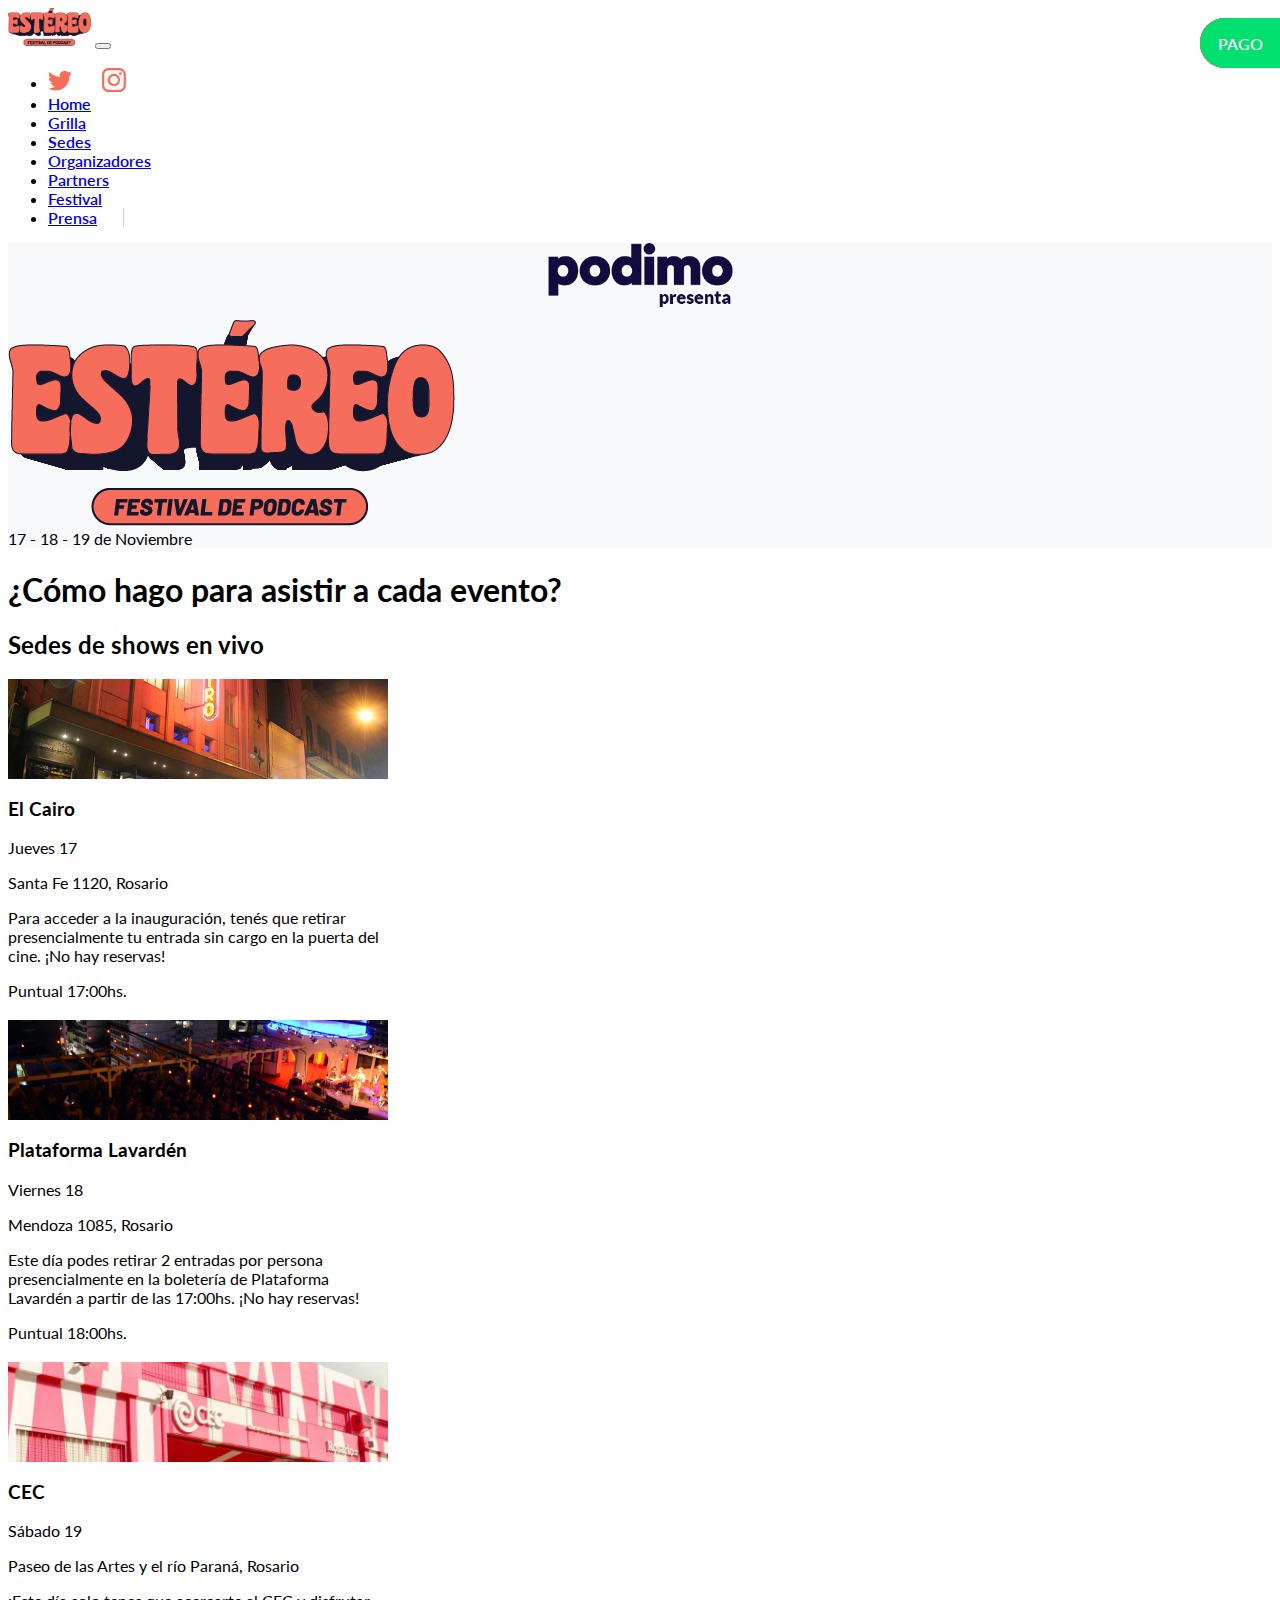
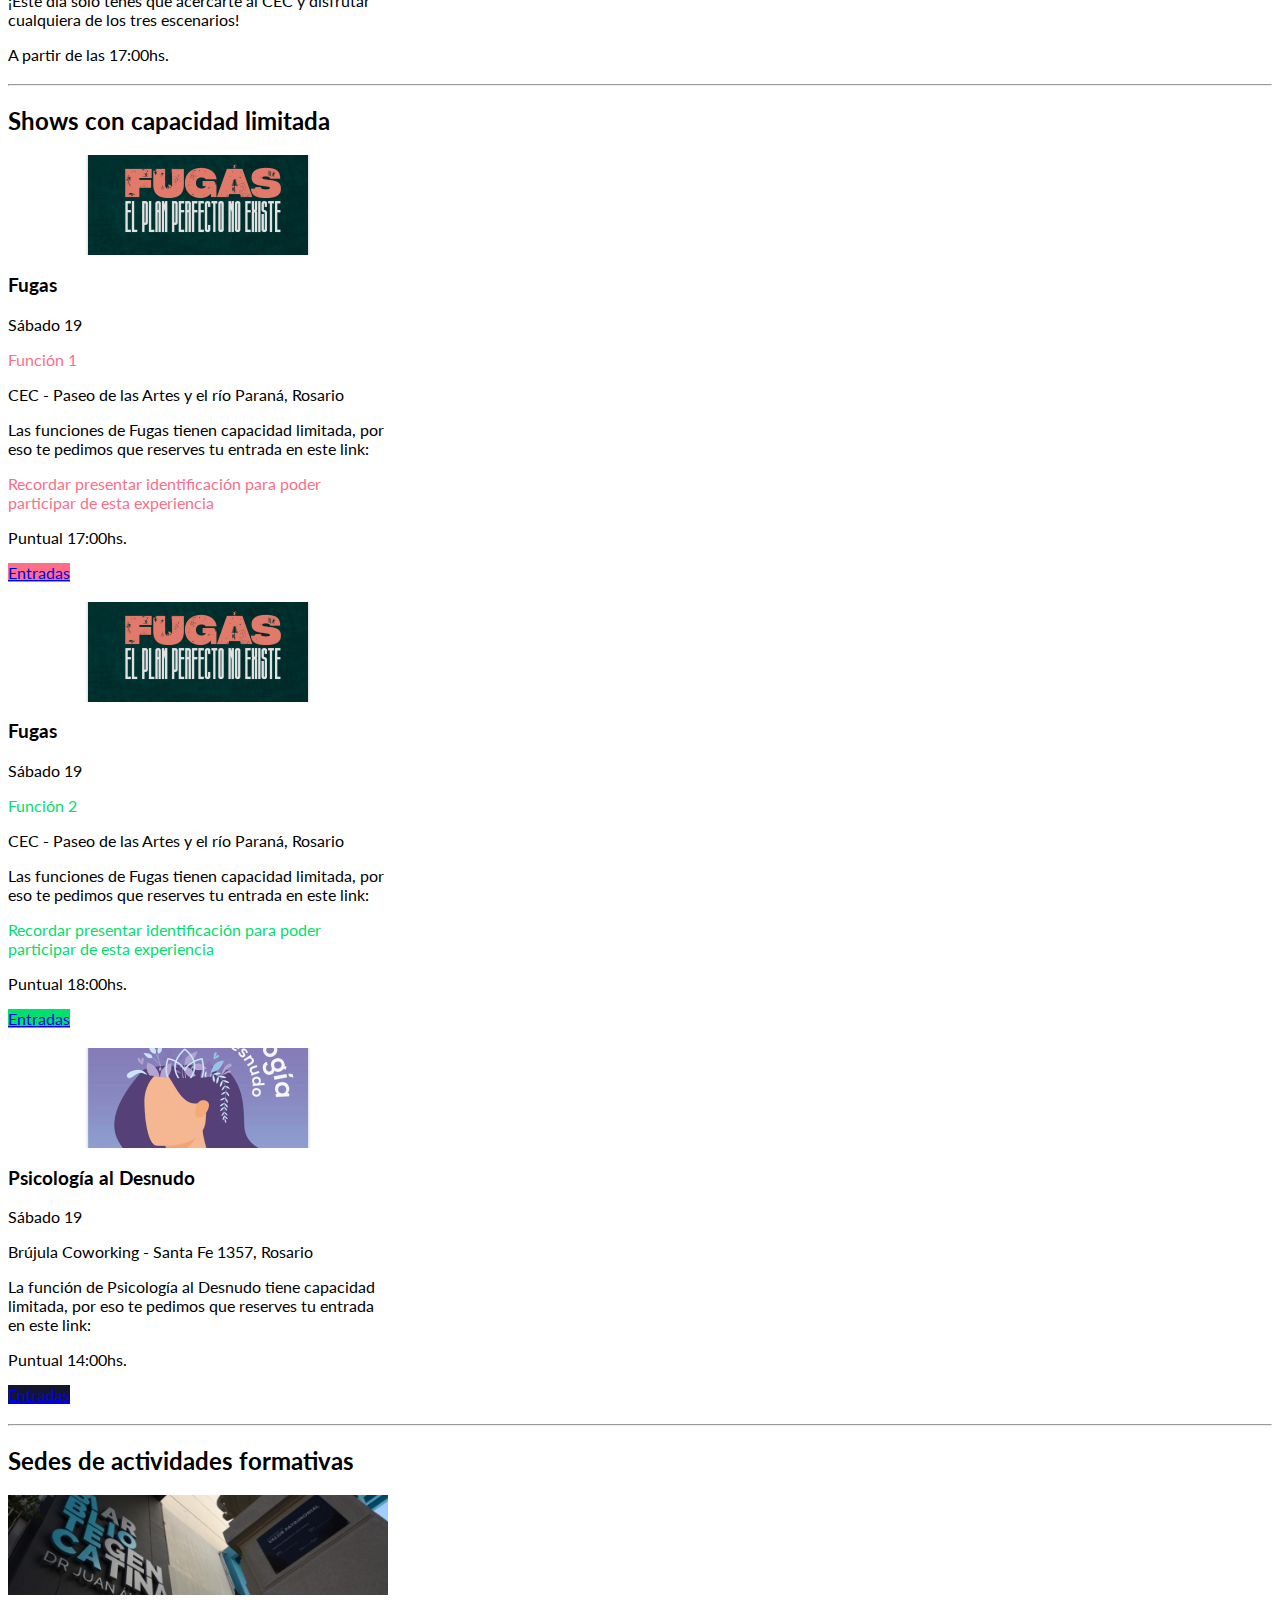
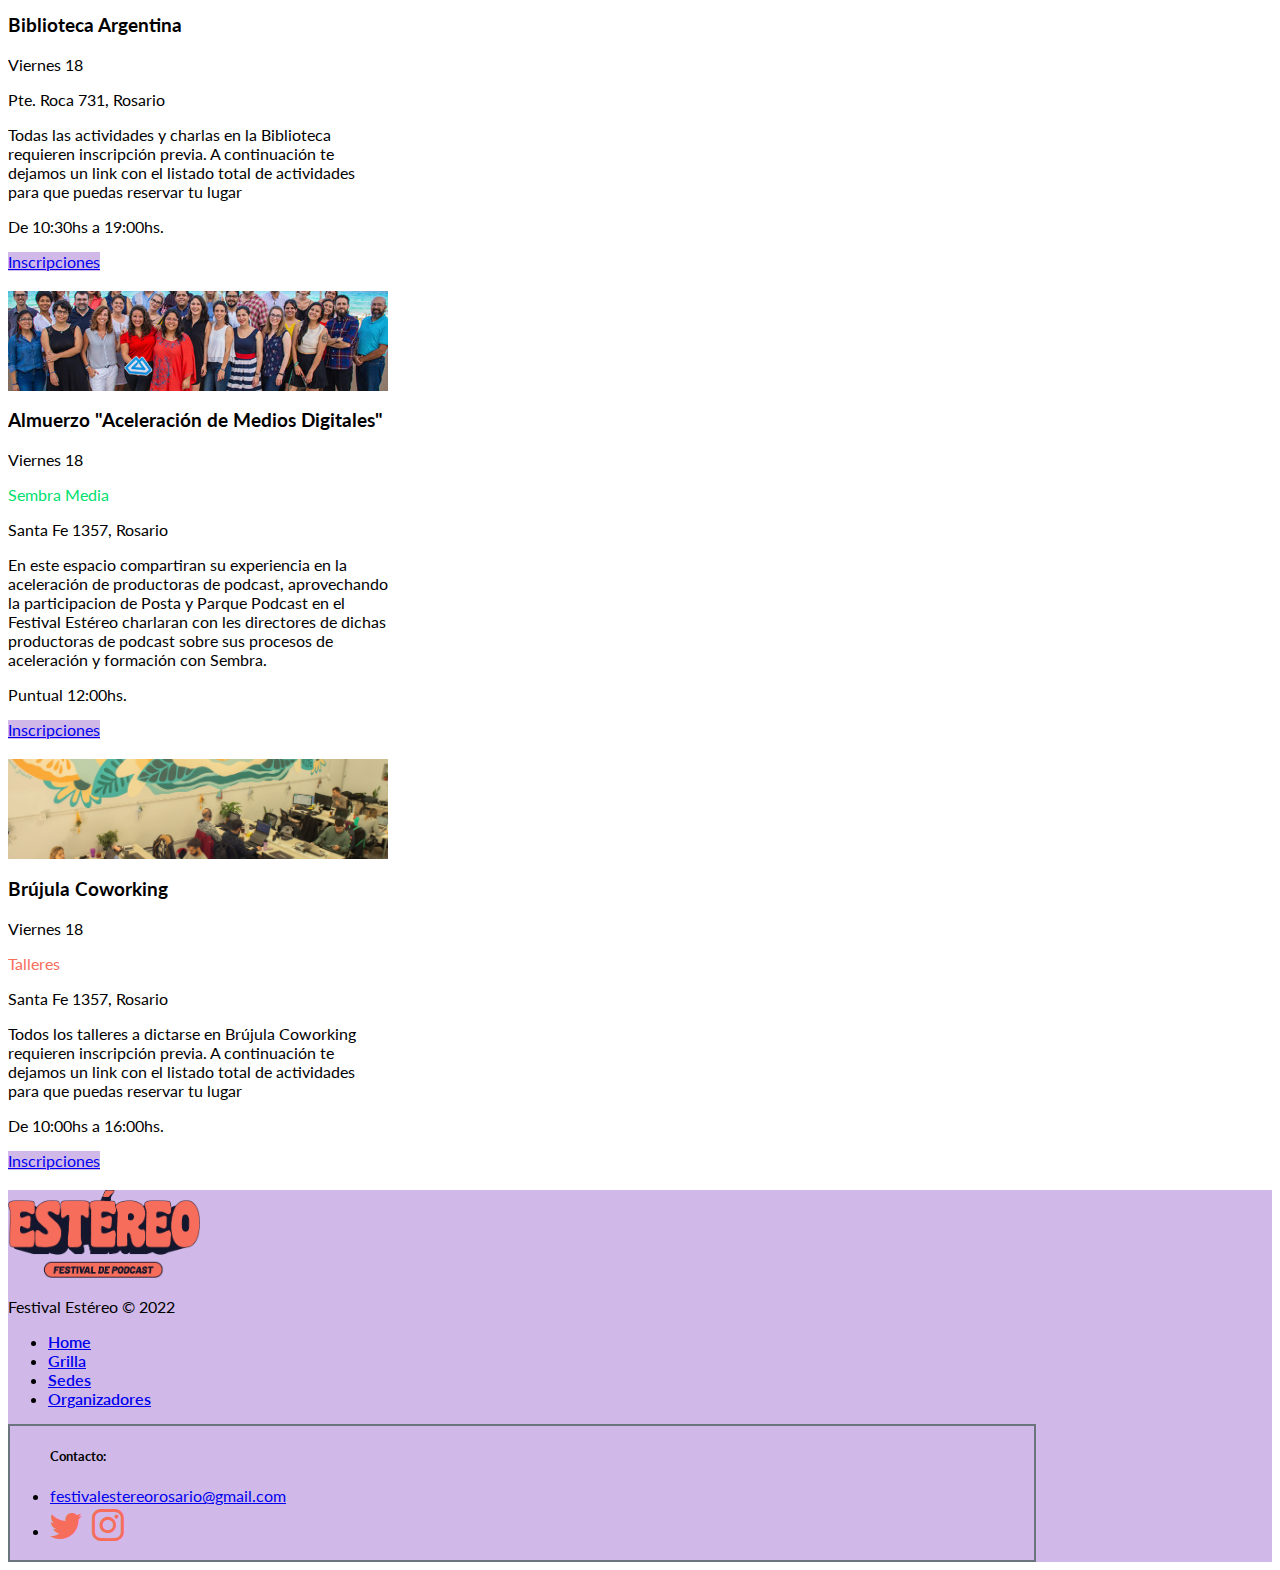
<file: faqs.html>
<!DOCTYPE html>
<html lang="en">

<head>
  <meta charset="UTF-8">
  <meta http-equiv="X-UA-Compatible" content="IE=edge">
  <meta name="viewport" content="width=device-width, initial-scale=1.0">
  <link href="https://cdn.jsdelivr.net/npm/bootstrap@5.2.1/dist/css/bootstrap.min.css" rel="stylesheet"
    integrity="sha384-iYQeCzEYFbKjA/T2uDLTpkwGzCiq6soy8tYaI1GyVh/UjpbCx/TYkiZhlZB6+fzT" crossorigin="anonymous">
  <link rel="stylesheet" href="https://cdn.jsdelivr.net/npm/bootstrap-icons@1.9.1/font/bootstrap-icons.css">
  <link rel="stylesheet" href="https://fonts.googleapis.com/css2?family=Lato">
  <link rel="stylesheet" type="text/css" href="./css/slick.css" />
  <link rel="stylesheet" type="text/css" href="./css/slick-theme.css" />
  <link rel="stylesheet" href="./css/style.css">
  <link rel="stylesheet" href="./css/faqs.css">
  <script src="./js/app.js"></script>
  <title>Festival Estéreo</title>
  <link rel="apple-touch-icon-precomposed" sizes="57x57" href="./apple-touch-icon-57x57.png" />
  <link rel="apple-touch-icon-precomposed" sizes="114x114" href="./apple-touch-icon-114x114.png" />
  <link rel="apple-touch-icon-precomposed" sizes="72x72" href="./apple-touch-icon-72x72.png" />
  <link rel="apple-touch-icon-precomposed" sizes="144x144" href="./apple-touch-icon-144x144.png" />
  <link rel="apple-touch-icon-precomposed" sizes="60x60" href="./apple-touch-icon-60x60.png" />
  <link rel="apple-touch-icon-precomposed" sizes="120x120" href="./apple-touch-icon-120x120.png" />
  <link rel="apple-touch-icon-precomposed" sizes="76x76" href="./apple-touch-icon-76x76.png" />
  <link rel="apple-touch-icon-precomposed" sizes="152x152" href="./apple-touch-icon-152x152.png" />
  <link rel="icon" type="image/png" href="./favicon-196x196.png" sizes="196x196" />
  <link rel="icon" type="image/png" href="./favicon-96x96.png" sizes="96x96" />
  <link rel="icon" type="image/png" href="./favicon-32x32.png" sizes="32x32" />
  <link rel="icon" type="image/png" href="./favicon-16x16.png" sizes="16x16" />
  <link rel="icon" type="image/png" href="./favicon-128.png" sizes="128x128" />
</head>

<body>
  <nav class="navbar navbar-expand-lg bg-light px-lg-3">
    <div class="container-fluid">
      <a class="navbar-brand h1 m-2" href="./index.html"><img src="./assets/logo-estereo.png"
          alt="festival-estereo" /></a>
      <button class="navbar-toggler" type="button" data-bs-toggle="collapse" data-bs-target="#navbarHome"
        aria-controls="navbarHome" aria-expanded="false" aria-label="Navegacion">
        <span class="navbar-toggler-icon"></span>
      </button>
      <div class="collapse navbar-collapse flex-grow-0" id="navbarHome">
        <ul class="navbar-nav mb-2 mb-lg-0 ps-sm-2">
          <li class="nav-item align-items-center d-flex order-1">
            <a href="https://twitter.com/EstereoFestival" target="_blank" rel="noopener noreferrer"><i
                class="bi-twitter"></i></a>
            <a href="https://www.instagram.com/estereofestival" target="_blank" rel="noopener noreferrer"><i
                class="bi-instagram"></i></a>
          </li>
          <li class="nav-item">
            <a href="https://festivalestereo.com.ar/" class="nav-link">Home</a>
          </li>
          <li class="nav-item">
            <a href="https://festivalestereo.com.ar/#grilla" class="nav-link">Grilla</a>
          </li>
          <li class="nav-item">
            <a href="https://festivalestereo.com.ar/#sedes" class="nav-link">Sedes</a>
          </li>
          <li class="nav-item">
            <a href="https://festivalestereo.com.ar/#organizadores" class="nav-link">Organizadores</a>
          </li>
          <li class="nav-item">
            <a href="https://festivalestereo.com.ar/#partners" class="nav-link">Partners</a>
          </li>
          <li class="nav-item">
            <a href="https://festivalestereo.com.ar/#festival" class="nav-link">Festival</a>
          </li>
          <li class="nav-item">
            <a href="https://festivalestereo.com.ar/prensa.html" class="nav-link">Prensa</a>
          </li>
        </ul>
      </div>
    </div>
  </nav>
  <main>
    <section id="main-img" class="container-fluid pb-0 text-center">
      <div class="trazos row align-items-center pt-md-5 px">
        <div class="col pb-md-3 d-flex flex-column justify-content-around align-items-center">
          <img class="img-fluid" id="main-section-podimo" src="./assets/podimo-presenta.png" alt="logo-podimo">
          <img class="img-fluid mb-4" id="main-section-logo" src="./assets/logo-estereo.png" alt="logo-stereo">
          <div class="my-3 d-md-block d-none">
            <div class="h2 fw-bold secondary text-align-center"> 17 - 18 - 19 de Noviembre</div>
          </div>
        </div>
    </section>
    <section id="faqs" class="d-flex flex-column align-items-center">
      <h1 class="mt-3">¿Cómo hago para asistir a cada evento?</h1>
      <h2 class="mt-3" class="align-self-end">Sedes de shows en vivo</h2>
      <div class="container d-flex flex-wrap justify-content-around">
        <div class="card p-3">
          <div class="gratis bg-color1">GRATIS</div>
          <div id="cine-card" class="faqs-card"></div>
          <div class="card-body">
            <h3 class="card-title">El Cairo</h3>
            <p class="card-text h4">Jueves 17</p>
            <p class="card-text">Santa Fe 1120, Rosario</p>
            <p class="card-text lead">Para acceder a la inauguración, tenés que retirar <span
                class="fw-bold">presencialmente</span> tu entrada sin cargo en la puerta del cine. ¡No hay reservas!</p>
            <p class="card-text fw-bold">Puntual 17:00hs.</p>
          </div>
        </div>
        <div class="card p-3">
          <div class="gratis bg-color1">GRATIS</div>
          <div id="lavarden-card" class="faqs-card"></div>
          <div class="card-body">
            <h3 class="card-title">Plataforma Lavardén</h3>
            <p class="card-text h4">Viernes 18</p>
            <p class="card-text">Mendoza 1085, Rosario</p>
            <p class="card-text lead">Este día podes retirar 2 entradas por persona <span
                class="fw-bold">presencialmente</span> en la boletería de Plataforma Lavardén a partir de las 17:00hs.
              ¡No hay reservas! </p>
            <p class="card-text fw-bold">Puntual 18:00hs.</p>
          </div>
        </div>
        <div class="card p-3">
          <div class="gratis bg-color1">GRATIS</div>
          <div id="cec-card" class="faqs-card"></div>
          <div class="card-body">
            <h3 class="card-title">CEC</h3>
            <p class="card-text h4">Sábado 19</p>
            <p class="card-text">Paseo de las Artes y el río Paraná, Rosario</p>
            <p class="card-text lead">¡Este día solo tenes que acercarte al CEC y disfrutar cualquiera de los tres
              escenarios!</p>
            <p class="card-text fw-bold">A partir de las 17:00hs.</p>
          </div>
        </div>
      </div>
      <div class="container">
        <hr>
      </div>
      <h2 class="mt-3" class="align-self-end">Shows con capacidad limitada</h2>
      <div class="container d-flex flex-wrap justify-content-around">
        <div class="card p-3">
          <div class="gratis bg-color1">GRATIS</div>
          <div id="fugas-card" class="faqs-card"></div>
          <div class="card-body">
            <h3 class="card-title">Fugas</h3>
            <p class="card-text h4">Sábado 19</p>
            <p class="card-text h5 color4">Función 1</p>
            <p class="card-text">CEC - Paseo de las Artes y el río Paraná, Rosario</p>
            <p class="card-text lead">Las funciones de Fugas tienen capacidad limitada, por eso te pedimos que reserves
              tu entrada en este link:</p>
            <p class="card-text fw-bold color4">Recordar presentar identificación para poder participar de esta
              experiencia</p>
            <p class="card-text fw-bold">Puntual 17:00hs.</p>
          </div>
          <a href="https://www.eventbrite.com.ar/e/estereo-festival-de-podcast-1era-edicion-registration-452088006397?aff=ebdssbdestsearch&keep_tld=1"
            class="btn btn-lg bg-color4 text-light" role="button" target="_blank" rel="noopener noreferrer">Entradas</a>
        </div>
        <div class="card p-3">
          <div class="gratis bg-color1">GRATIS</div>
          <div id="fugas-card" class="faqs-card"></div>
          <div class="card-body">
            <h3 class="card-title">Fugas</h3>
            <p class="card-text h4">Sábado 19</p>
            <p class="card-text h5 color2">Función 2</p>
            <p class="card-text">CEC - Paseo de las Artes y el río Paraná, Rosario</p>
            <p class="card-text lead">Las funciones de Fugas tienen capacidad limitada, por eso te pedimos que reserves
              tu entrada en este link:</p>
            <p class="card-text fw-bold color2">Recordar presentar identificación para poder participar de esta
              experiencia</p>
            <p class="card-text fw-bold">Puntual 18:00hs.</p>
          </div>
          <a href="https://www.eventbrite.com.ar/e/estereo-festival-de-podcast-1era-edicion-registration-452088006397?aff=ebdssbdestsearch&keep_tld=1"
            class="btn btn-lg bg-color2 text-light" role="button" target="_blank" rel="noopener noreferrer">Entradas</a>
        </div>
        <div class="card p-3">
          <div class="gratis bg-color1">GRATIS</div>
          <div id="psico-card" class="faqs-card"></div>
          <div class="card-body">
            <h3 class="card-title">Psicología al Desnudo</h3>
            <p class="card-text h4">Sábado 19</p>
            <p class="card-text">Brújula Coworking - Santa Fe 1357, Rosario</p>
            <p class="card-text lead">La función de Psicología al Desnudo tiene capacidad limitada, por eso te pedimos
              que reserves tu entrada en este link:</p>
            <p class="card-text fw-bold">Puntual 14:00hs.</p>
          </div>
          <a href="https://www.eventbrite.com.ar/e/estereo-festival-de-podcast-1era-edicion-registration-452088006397?aff=ebdssbdestsearch&keep_tld=1"
            class="btn btn-lg bg-color3 text-light" role="button" target="_blank" rel="noopener noreferrer">Entradas</a>
        </div>
      </div>
      <div class="container">
        <hr>
      </div>
      <h2 class="mt-3" class="align-self-end">Sedes de actividades formativas</h2>
      <div class="container d-flex flex-wrap justify-content-around">
        <div class="card p-3">
          <div class="gratis bg-color1">GRATIS</div>
          <div id="biblio-card" class="faqs-card"></div>
          <div class="card-body">
            <h3 class="card-title">Biblioteca Argentina</h3>
            <p class="card-text h4">Viernes 18</p>
            <p class="card-text">Pte. Roca 731, Rosario</p>
            <p class="card-text lead">Todas las actividades y charlas en la Biblioteca requieren inscripción previa. A
              continuación te dejamos un link con el listado total de actividades para que puedas reservar tu lugar </p>
            <p class="card-text fw-bold">De 10:30hs a 19:00hs.</p>
          </div>
          <a href="https://www.eventbrite.com.ar/e/estereo-festival-de-podcast-1era-edicion-registration-452088006397?aff=ebdssbdestsearch&keep_tld=1"
            class="btn btn-lg bg-color5 text-light" role="button" target="_blank"
            rel="noopener noreferrer">Inscripciones</a>
        </div>
        <div class="card p-3">
          <div class="gratis bg-color1">GRATIS</div>
          <div id="sembra-card" class="faqs-card"></div>
          <div class="card-body">
            <h3 class="card-title">Almuerzo "Aceleración de Medios Digitales"</h3>
            <p class="card-text h4">Viernes 18</p>
            <p class="card-text h5 color2">Sembra Media</p>
            <p class="card-text">Santa Fe 1357, Rosario</p>
            <p class="card-text lead"> En este espacio compartiran su experiencia en la aceleración de productoras de
              podcast, aprovechando la participacion de Posta y Parque Podcast en el Festival Estéreo charlaran con les
              directores de dichas productoras de podcast sobre sus procesos de aceleración y formación con Sembra.</p>
            <p class="card-text fw-bold">Puntual 12:00hs.</p>
          </div>
          <a href="https://www.eventbrite.com.ar/e/estereo-festival-de-podcast-1era-edicion-registration-452088006397?aff=ebdssbdestsearch&keep_tld=1"
            class="btn btn-lg bg-color5 text-light" role="button" target="_blank"
            rel="noopener noreferrer">Inscripciones</a>
        </div>
        <div class="card p-3">
          <div class="gratis bg-color2">PAGO</div>
          <div id="bruju-card" class="faqs-card"></div>
          <div class="card-body">
            <h3 class="card-title">Brújula Coworking</h3>
            <p class="card-text h4">Viernes 18</p>
            <p class="card-text h5 color1">Talleres</p>
            <p class="card-text">Santa Fe 1357, Rosario</p>
            <p class="card-text lead">Todos los talleres a dictarse en Brújula Coworking requieren inscripción previa. A
              continuación te dejamos un link con el listado total de actividades para que puedas reservar tu lugar </p>
            <p class="card-text fw-bold">De 10:00hs a 16:00hs.</p>
          </div>
          <a href="https://www.eventbrite.com.ar/e/estereo-festival-de-podcast-1era-edicion-registration-452088006397?aff=ebdssbdestsearch&keep_tld=1"
            class="btn btn-lg bg-color5 text-light" role="button" target="_blank"
            rel="noopener noreferrer">Inscripciones</a>
        </div>
      </div>
    </section>
  </main>
  <footer class="row row-cols-1 row-cols-md-6 justify-content-center py-5 mt-5 border-top">
    <div class="col">
      <a href="https://festivalestereo.com.ar/"
        class="d-flex justify-content-center align-items-center mb-3 link-dark text-decoration-none">
        <img src="./assets/logo-estereo.png" alt="festival estereo">
      </a>
      <p class="text-muted text-center mb-0">Festival Estéreo &copy; 2022</p>
    </div>
    <div class="col mt-3 text-center">
      <ul class="nav flex-column">
        <li class="nav-item mb-2"><a href="https://festivalestereo.com.ar/" class="nav-link p-0 text-muted">Home</a>
        </li>
        <li class="nav-item mb-2"><a href="https://festivalestereo.com.ar/#grilla"
            class="nav-link p-0 text-muted">Grilla</a></li>
        <li class="nav-item mb-2"><a href="https://festivalestereo.com.ar/#sedes"
            class="nav-link p-0 text-muted">Sedes</a></li>
        <li class="nav-item mb-2"><a href="https://festivalestereo.com.ar/#organizadores"
            class="nav-link p-0 text-muted">Organizadores</a></li>
      </ul>
    </div>
    <div class="col mt-3 text-center rounded px-3">
      <ul class="nav flex-column">
        <h5 class="text-center fw-bold text-muted mt-3">Contacto:</h5>
        <li class="nav-item mb-2"><a href="mailto:festivalestereorosario@gmail.com"
            class="h6 text-muted">festivalestereorosario@gmail.com</a></li>
        <li class="nav-item mb-2">
          <a href="https://twitter.com/EstereoFestival" target="_blank" rel="noopener noreferrer"><i
              class="bi-twitter"></i></a>
          <a href="https://www.instagram.com/estereofestival" target="_blank" rel="noopener noreferrer"><i
              class="bi-instagram"></i></a>
        </li>
      </ul>
    </div>
  </footer>
  <script src="https://cdn.jsdelivr.net/npm/bootstrap@5.0.2/dist/js/bootstrap.bundle.min.js"
    integrity="sha384-MrcW6ZMFYlzcLA8Nl+NtUVF0sA7MsXsP1UyJoMp4YLEuNSfAP+JcXn/tWtIaxVXM"
    crossorigin="anonymous"></script>
  <script src="https://ajax.googleapis.com/ajax/libs/jquery/3.6.0/jquery.min.js"></script>
  <script type="text/javascript" src="./js/slick.js"></script>
  <script type="text/javascript" src="./js/slick.min.js"></script>
</body>

</html>
</file>
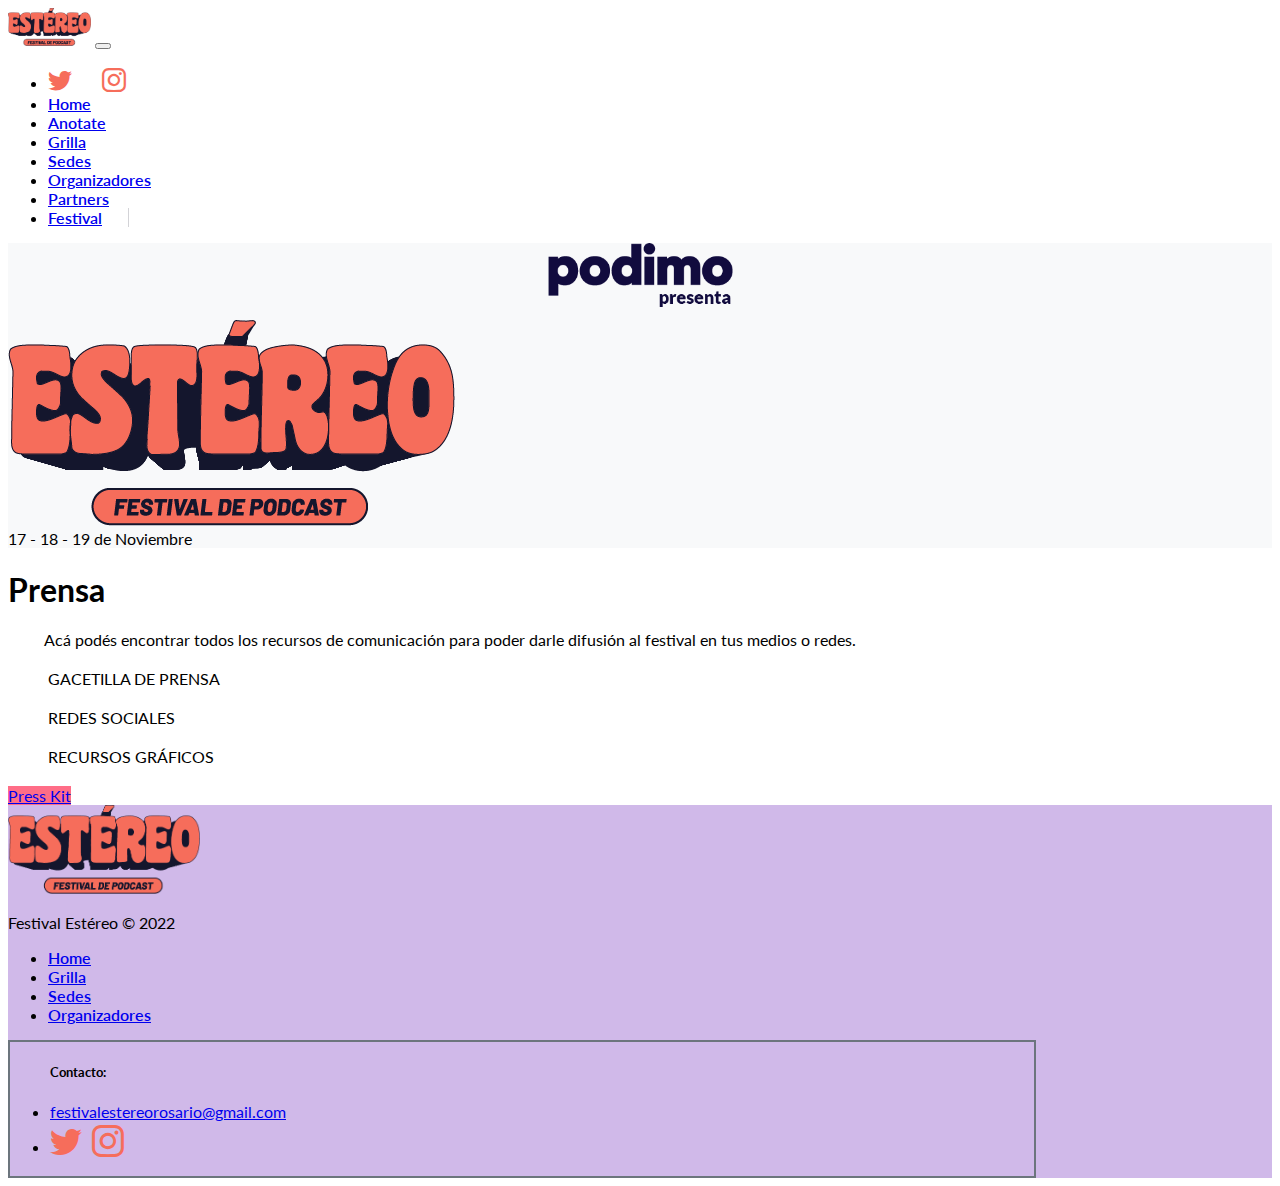
<file: prensa.html>
<!DOCTYPE html>
<html lang="en">

<head>
  <meta charset="UTF-8">
  <meta http-equiv="X-UA-Compatible" content="IE=edge">
  <meta name="viewport" content="width=device-width, initial-scale=1.0">
  <link href="https://cdn.jsdelivr.net/npm/bootstrap@5.2.1/dist/css/bootstrap.min.css" rel="stylesheet"
    integrity="sha384-iYQeCzEYFbKjA/T2uDLTpkwGzCiq6soy8tYaI1GyVh/UjpbCx/TYkiZhlZB6+fzT" crossorigin="anonymous">
  <link rel="stylesheet" href="https://cdn.jsdelivr.net/npm/bootstrap-icons@1.9.1/font/bootstrap-icons.css">
  <link rel="stylesheet" href="https://fonts.googleapis.com/css2?family=Lato">
  <link rel="stylesheet" type="text/css" href="./css/slick.css" />
  <link rel="stylesheet" type="text/css" href="./css/slick-theme.css" />
  <link rel="stylesheet" href="./css/style.css">
  <script src="./js/app.js"></script>
  <title>Festival Estéreo</title>
  <link rel="apple-touch-icon-precomposed" sizes="57x57" href="./apple-touch-icon-57x57.png" />
  <link rel="apple-touch-icon-precomposed" sizes="114x114" href="./apple-touch-icon-114x114.png" />
  <link rel="apple-touch-icon-precomposed" sizes="72x72" href="./apple-touch-icon-72x72.png" />
  <link rel="apple-touch-icon-precomposed" sizes="144x144" href="./apple-touch-icon-144x144.png" />
  <link rel="apple-touch-icon-precomposed" sizes="60x60" href="./apple-touch-icon-60x60.png" />
  <link rel="apple-touch-icon-precomposed" sizes="120x120" href="./apple-touch-icon-120x120.png" />
  <link rel="apple-touch-icon-precomposed" sizes="76x76" href="./apple-touch-icon-76x76.png" />
  <link rel="apple-touch-icon-precomposed" sizes="152x152" href="./apple-touch-icon-152x152.png" />
  <link rel="icon" type="image/png" href="./favicon-196x196.png" sizes="196x196" />
  <link rel="icon" type="image/png" href="./favicon-96x96.png" sizes="96x96" />
  <link rel="icon" type="image/png" href="./favicon-32x32.png" sizes="32x32" />
  <link rel="icon" type="image/png" href="./favicon-16x16.png" sizes="16x16" />
  <link rel="icon" type="image/png" href="./favicon-128.png" sizes="128x128" />
</head>

<body>
  <nav class="navbar navbar-expand-lg bg-light px-lg-3">
    <div class="container-fluid">
      <a class="navbar-brand h1 m-2" href="./index.html"><img src="./assets/logo-estereo.png"
          alt="festival-estereo" /></a>
      <button class="navbar-toggler" type="button" data-bs-toggle="collapse" data-bs-target="#navbarHome"
        aria-controls="navbarHome" aria-expanded="false" aria-label="Navegacion">
        <span class="navbar-toggler-icon"></span>
      </button>
      <div class="collapse navbar-collapse flex-grow-0" id="navbarHome">
        <ul class="navbar-nav mb-2 mb-lg-0 ps-sm-2">
          <li class="nav-item align-items-center d-flex order-1">
            <a href="https://twitter.com/EstereoFestival" target="_blank" rel="noopener noreferrer"><i
                class="bi-twitter"></i></a>
            <a href="https://www.instagram.com/estereofestival" target="_blank" rel="noopener noreferrer"><i
                class="bi-instagram"></i></a>
          </li>
          <li class="nav-item">
            <a href="https://festivalestereo.com.ar/" class="nav-link">Home</a>
          </li>
          <li class="nav-item">
            <a href="https://festivalestereo.com.ar/faqs.html" class="nav-link">Anotate</a>
          </li>
          <li class="nav-item">
            <a href="https://festivalestereo.com.ar/#grilla" class="nav-link">Grilla</a>
          </li>
          <li class="nav-item">
            <a href="https://festivalestereo.com.ar/#sedes" class="nav-link">Sedes</a>
          </li>
          <li class="nav-item">
            <a href="https://festivalestereo.com.ar/#organizadores" class="nav-link">Organizadores</a>
          </li>
          <li class="nav-item">
            <a href="https://festivalestereo.com.ar/#partners" class="nav-link">Partners</a>
          </li>
          <li class="nav-item">
            <a href="https://festivalestereo.com.ar/#festival" class="nav-link">Festival</a>
          </li>
        </ul>
      </div>
    </div>
  </nav>
  <main>
    <section id="main-img" class="container-fluid pb-0 text-center">
      <div class="trazos row align-items-center pt-md-5 px">
        <div class="col pb-md-3 d-flex flex-column justify-content-around align-items-center">
          <img class="img-fluid" id="main-section-podimo" src="./assets/podimo-presenta.png" alt="logo-podimo">
          <img class="img-fluid mb-4" id="main-section-logo" src="./assets/logo-estereo.png" alt="logo-stereo">
          <div class="my-3 d-md-block d-none">
            <div class="h2 fw-bold secondary text-align-center"> 17 - 18 - 19 de Noviembre</div>
          </div>
        </div>
    </section>
    <section id="prensa">
      <div class="container">
        <div class="p-5 my-5 border rounded d-flex flex-column justify-content-around align-items-center">
          <h1>Prensa</h1>
          <p class="h3">Acá podés encontrar todos los recursos de comunicación para poder darle difusión al festival en
            tus medios o redes.</p>
          <ul class="h5 flex-column text-center">
            <li>GACETILLA DE PRENSA</li>
            <li>REDES SOCIALES</li>
            <li>RECURSOS GRÁFICOS</li>
          </ul>
          <div class="mt-2">
            <a href="https://drive.google.com/drive/u/2/folders/1pTKYWErs8bkc5l9zPapfZZygKlJ7JQDo"
              class="btn btn-lg bg-color4 text-light fw-bold" role="button" target="_blank"
              rel="noopener noreferrer">Press Kit</a>
          </div>
        </div>
      </div>
    </section>
  </main>
  <footer class="row row-cols-1 row-cols-md-6 justify-content-center py-5 mt-5 border-top">
    <div class="col">
      <a href="https://festivalestereo.com.ar/"
        class="d-flex justify-content-center align-items-center mb-3 link-dark text-decoration-none">
        <img src="./assets/logo-estereo.png" alt="festival estereo">
      </a>
      <p class="text-muted text-center mb-0">Festival Estéreo &copy; 2022</p>
    </div>
    <div class="col mt-3 text-center">
      <ul class="nav flex-column">
        <li class="nav-item mb-2"><a href="https://festivalestereo.com.ar/" class="nav-link p-0 text-muted">Home</a>
        </li>
        <li class="nav-item mb-2"><a href="https://festivalestereo.com.ar/#grilla"
            class="nav-link p-0 text-muted">Grilla</a></li>
        <li class="nav-item mb-2"><a href="https://festivalestereo.com.ar/#sedes"
            class="nav-link p-0 text-muted">Sedes</a></li>
        <li class="nav-item mb-2"><a href="https://festivalestereo.com.ar/#organizadores"
            class="nav-link p-0 text-muted">Organizadores</a></li>
      </ul>
    </div>
    <div class="col mt-3 text-center rounded px-3">
      <ul class="nav flex-column">
        <h5 class="text-center fw-bold text-muted mt-3">Contacto:</h5>
        <li class="nav-item mb-2"><a href="mailto:festivalestereorosario@gmail.com"
            class="h6 text-muted">festivalestereorosario@gmail.com</a></li>
        <li class="nav-item mb-2">
          <a href="https://twitter.com/EstereoFestival" target="_blank" rel="noopener noreferrer"><i
              class="bi-twitter"></i></a>
          <a href="https://www.instagram.com/estereofestival" target="_blank" rel="noopener noreferrer"><i
              class="bi-instagram"></i></a>
        </li>
      </ul>
    </div>
  </footer>
  <script src="https://cdn.jsdelivr.net/npm/bootstrap@5.0.2/dist/js/bootstrap.bundle.min.js"
    integrity="sha384-MrcW6ZMFYlzcLA8Nl+NtUVF0sA7MsXsP1UyJoMp4YLEuNSfAP+JcXn/tWtIaxVXM"
    crossorigin="anonymous"></script>
  <script src="https://ajax.googleapis.com/ajax/libs/jquery/3.6.0/jquery.min.js"></script>
  <script type="text/javascript" src="./js/slick.js"></script>
  <script type="text/javascript" src="./js/slick.min.js"></script>
</body>

</html>
</file>
<file: css/style.css>
body {
  font-family: 'Lato', Arial, Helvetica, sans-serif;
}

.navbar-brand img {
  max-height: 10vw;
}

.nav-link {
  font-weight: 600;
}

.inline {
  display: inline;
}

.nav-item i {
  font-size: 1.5rem;
  margin-right: 2vw;
  color: #F66D5B;
}

#grilla {
  position: relative;
}

.prev, .next {
  position: absolute;
  font-size: 1.2rem;
  bottom: 4%;
  width: 50px;
  height: 50px;
}

.prev {
  left: 5%;
}

.next {
  right: 5%;
}

.prev:hover, .next:hover {
  cursor: pointer;
  opacity: 50%;
}

footer .nav-item i {
  margin-right: 0.5vw;
  font-size: 2rem;
}

.nav-item i:hover {
  color: #F66D5B60;
}

main, footer {
  overflow: hidden;
}

#main-img {
  background-color: #F8F9FA;
}

#main-img .col {
  background-color: #F8F9FA;
}

#main-img img {
  max-width: 80%;
  max-height: 50vw;
}

img#main-section-logo {
  max-width: 40vw;
}

img#main-section-podimo {
  margin: auto;
  display: block;
  min-width: 80px;
  max-width: 13%;
  margin-bottom: 1vw;
}

#festival-img {
  height: 500px;
  background-image: url(../assets/cec-aereo.jpg);
  background-size: cover;
  background-repeat: no-repeat;
  background-position: center;
  border-radius: 15%;
}

#grilla .slick-list {
  position: relative;
  display: block;
  overflow: hidden;
  margin: 0;
  padding: 10px 20px;
}

#organizadores .card img {
  width: 135px;
}

#partners img {
  max-height: 74px;
  max-width: 200px;
  width: auto;
}

#partners a {
  width: fit-content;
}

#medias img {
  max-height: 50px;
  max-width: 150px;
}

#apoyan img {
  max-width: 30vw;
  max-height: 20vw;
  width: auto;
  margin: 1vw;
}

footer div.rounded {
  max-width: 80vw;
  border: 2px solid #6c757d;
}

footer img {
  margin: auto;
  max-width: 50vw;
}

#grilla, footer {
  background-color: #D0B9E9;
}

.color1 {
  color: #F66D5B;
}

.color2 {
  color: #00E06E;
}

.color3 {
  color: #14162D;
}

.color4 {
  color: #FF6D87;
}

.color5 {
  color: #D0B9E9;
}

.bg-color1 {
  background-color: #F66D5B;
}

.bg-color2 {
  background-color: #00E06E;
}

.bg-color3 {
  background-color: #14162D;
}

.bg-color4 {
  background-color: #FF6D87;
}

.bg-color5 {
  background-color: #D0B9E9;
}

.btn.bg-color1:hover {
  background-color: #F66D5B90;
}

.btn.bg-color2:hover {
  background-color: #00E06E90;
}

.btn.bg-color3:hover {
  background-color: #14162D90;
}

.btn.bg-color4:hover {
  background-color: #FF6D8790;
}

#prensa p {
  text-align: center;
  width: 70%;
}

#prensa li {
  list-style-type: none;
  margin: 20px 0;
}

@media screen and (min-width:768px) {
  .navbar-brand img {
    max-height: 3vw;
  }

  img#main-section-logo {
    margin-bottom: 0;
  }

  img#main-section-podimo {
    min-width: 185px;
    max-width: 10%;
  }

  #main-img img#pibito {
    min-width: 100%;
  }

  #rosario {
    max-width: 25%;
  }

  .partners-logo {
    max-width: 22vw;
    height: auto;
  }

  .media-partner img {
    max-width: 15vw;
  }

  a#cima img {
    max-height: 60px;
  }

  a#cima {
    margin-left: 100px
  }

  a#brujula img {
    max-height: 80px;
  }

  #apoyan .col-2 {
    width: auto;
    margin: 0.6vw;
  }

  #apoyan img {
    max-width: 15vw;
    max-height: 5vw;
  }

  #apoyan img.achicar {
    max-height: 3vw;
  }

  footer img {
    max-width: 15vw;
  }

  #sedes .card img {
    max-height: 225px;
  }

  #medias img {
    max-height: 60px;
    max-width: 200px;
    width: auto;
  }

  #organizadores img {
    max-height: 12vw;
    width: auto;
  }

  .navbar .navbar-nav .nav-item:last-child .nav-link {
    border-right: 1px solid #14162D30;
    margin-right: 2vw;
    padding-right: 2vw;
  }

  #grilla .card img {
    max-height: 30vw;
  }

  #grilla img {
    max-height: 10vw;
  }

  .prev, .next {
    bottom: 7%;
  }

  .prev {
    left: 1%;
  }

  .next {
    right: 1%;
  }

  footer div.rounded {
    min-width: 38vw;
  }

  #partners img {
    max-width: 330px;
    max-height: 110px;
  }
}

/* Ocultar botones */
#main-img a.btn:nth-child(2) {
  display: none;
}

/* Modal */
.modal {
  display: block;
  position: fixed;
  z-index: 1;
  left: 0;
  top: 0;
  width: 100%;
  height: 100%;
  overflow: auto;
  background-color: rgba(0, 0, 0, 0.5);
}

.modal-content {
  margin: 1% auto;
  padding: 20px;
  width: fit-content;
  border: 1px solid #888;
  background-color: #fefefe;
}

.modal-content p {
  margin: 5px 0;
  line-height: 1.5;
}

.close {
  margin-left: 20px;
  float: right;
  font-size: 28px;
  font-weight: bold;
  color: #aaa;
}

.close:hover,
.close:focus {
  color: black;
  text-decoration: none;
  cursor: pointer;
}
</file>
<file: css/faqs.css>
#faqs .card {
  max-width: 380px;
  margin-bottom: 20px;
}

.faqs-card {
  height: 100px;
  background-size: cover;
  background-repeat: no-repeat;
  background-position: center;
  position: relative;
  overflow: hidden;
}

#fugas-card, #psico-card {
  background-size: auto;
}

.gratis {
  width: 80px;
  height: 50px;
  position: absolute;
  top: 2%;
  right: 0;
  display: flex;
  justify-content: center;
  align-items: center;
  color: #ffffff;
  font-weight: 600;
  border-radius: 999em 40px 40px 999em;
  z-index: 1;
}

#cec-card {
  background-image: url(../assets/cec.jpg);
}

#biblio-card {
  background-image: url(../assets/entrada-biblioteca-argentina-dr-juan-alvarez.jpg);
}

#sembra-card {
  background-image: url(../assets/partners/Equido-de-SembraMedia-700-600x368.jpg);
}

#bruju-card {
  background-image: url(../assets/brujula-espacio.jpg);
}

#cine-card {
  background-image: url(../assets/cine.png);
}

#lavarden-card {
  background-image: url(../assets/terraza-lavarden.jpg);
}

#fugas-card {
  background-image: url(../assets/shows/fugas.png);
}

#psico-card {
  background-image: url(../assets/shows/psico-desnudo.png);
}
</file>
